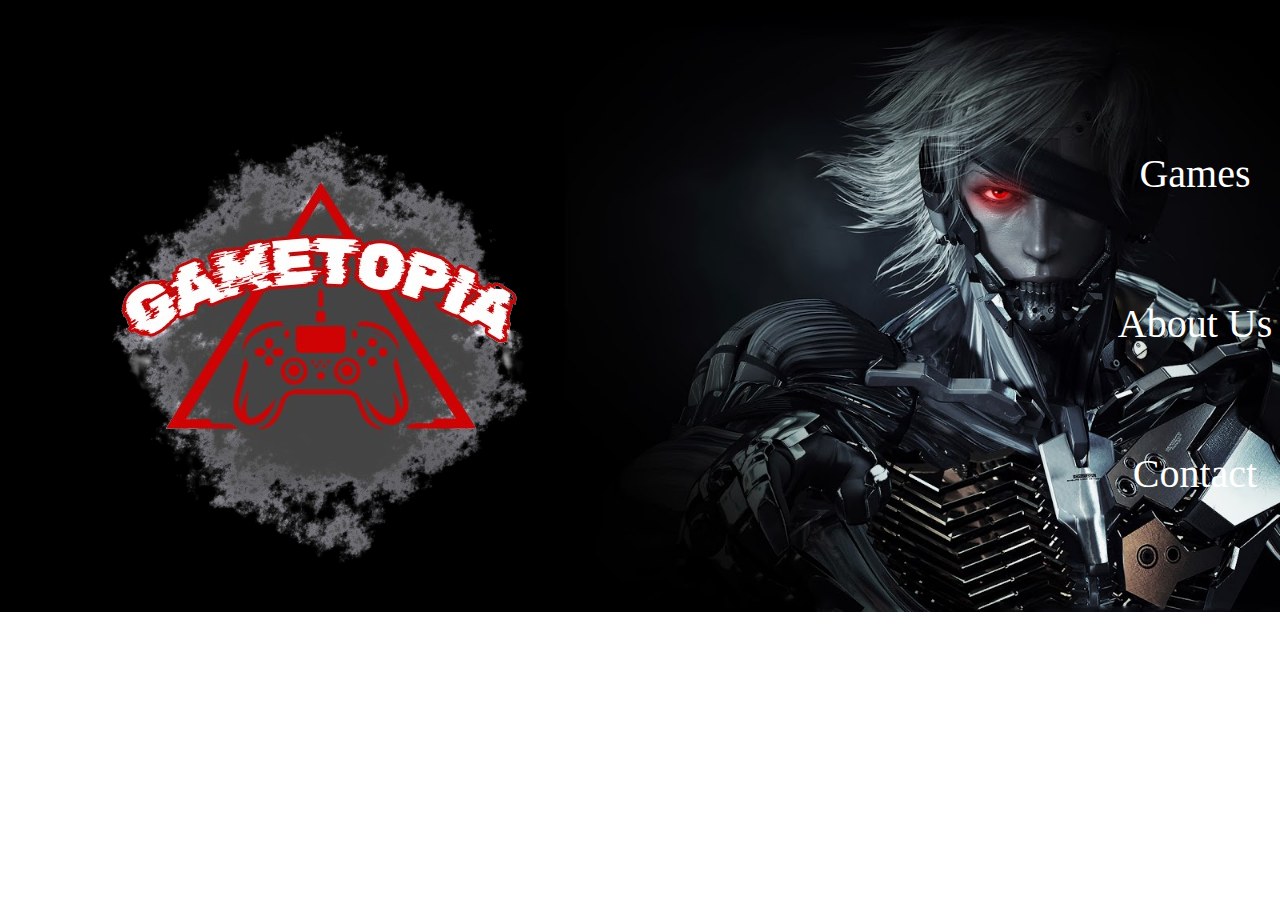
<file: index.html>
<!DOCTYPE html>
<html lang="en">
<head>
    <meta charset="UTF-8">
    <meta name="viewport" content="width=device-width, initial-scale=1.0">
    <link rel="stylesheet" href="./CSS/CSS.css">
    <title>Document</title>
</head>
<body>
    <img src="./IMG/Gametopia.png" style="margin-top: 5%; margin-left: 5%;">
    
    <div id="mySidenav" class="sidenav">
        <a href="Untitled-1.html" id="Games">Games</a>
        <a href="about us.html" id="About">About Us</a>
        <a href="contact us.html" id="Help">Contact</a>
        <a href="index.html" id="Upload">Home</a>
      </div>

    <br>
    <br>
    <br>
    
   

    
</body>
</html>
   
    <!-- <a href="https://www.youtube.com/channel/UCbIRcFSpad7ccK9si5D78eg" style="margin-left: 100px;">
        <img src="youtube.png" alt="youtube" style="width: 200px; height: 200px;">
    </a> -->
    <!-- <a href="https://twitter.com/KamotTech" style="margin-left: 100px;">
        <img src="twitter.png" alt="twitter" style="width: 200px; height: 200px;">
    </a> -->
    
    <!-- <a href="https://www.tiktok.com/@kamottech" style="margin-left: 350px;">
        <img src="tiktok.png" alt="tiktok" style="width: 200px; height: 200px;">
    </a> -->
    <!-- <a href="https://github.com/Kamot-Tech" style="margin-left: 100px;">
        <img src="github.png" alt="github" style="width: 100px; height: 100px;">
    </a>
    <a href="threads.net/@kamottech" style="margin-left: 100px;">
        <img src="threads.png" alt="threads" style="width: 100px; height: 100px;">
    </a> -->
    <!-- <a href="https://kamot-tech.itch.io/" style="margin-left: 500px;">
        <img src="itch.png" alt="itch" style="width: 200px; height: 200px;">
    </a> -->
    <!-- <a href="https://www.pinterest.ph/kamottech/" style="margin-left: 100px;">
        <img src="pinterest.png" alt="pinterest" style="width: 200px; height: 200px;">
        <br>
    </a> -->
    <!-- <a href="https://ko-fi.com/kamottech#paypalModal" style="margin-left: 100px;">
        <img src="kofi.png" alt="ko-fi" style="width: 100px; height: 100px;">
    </a> -->
</file>
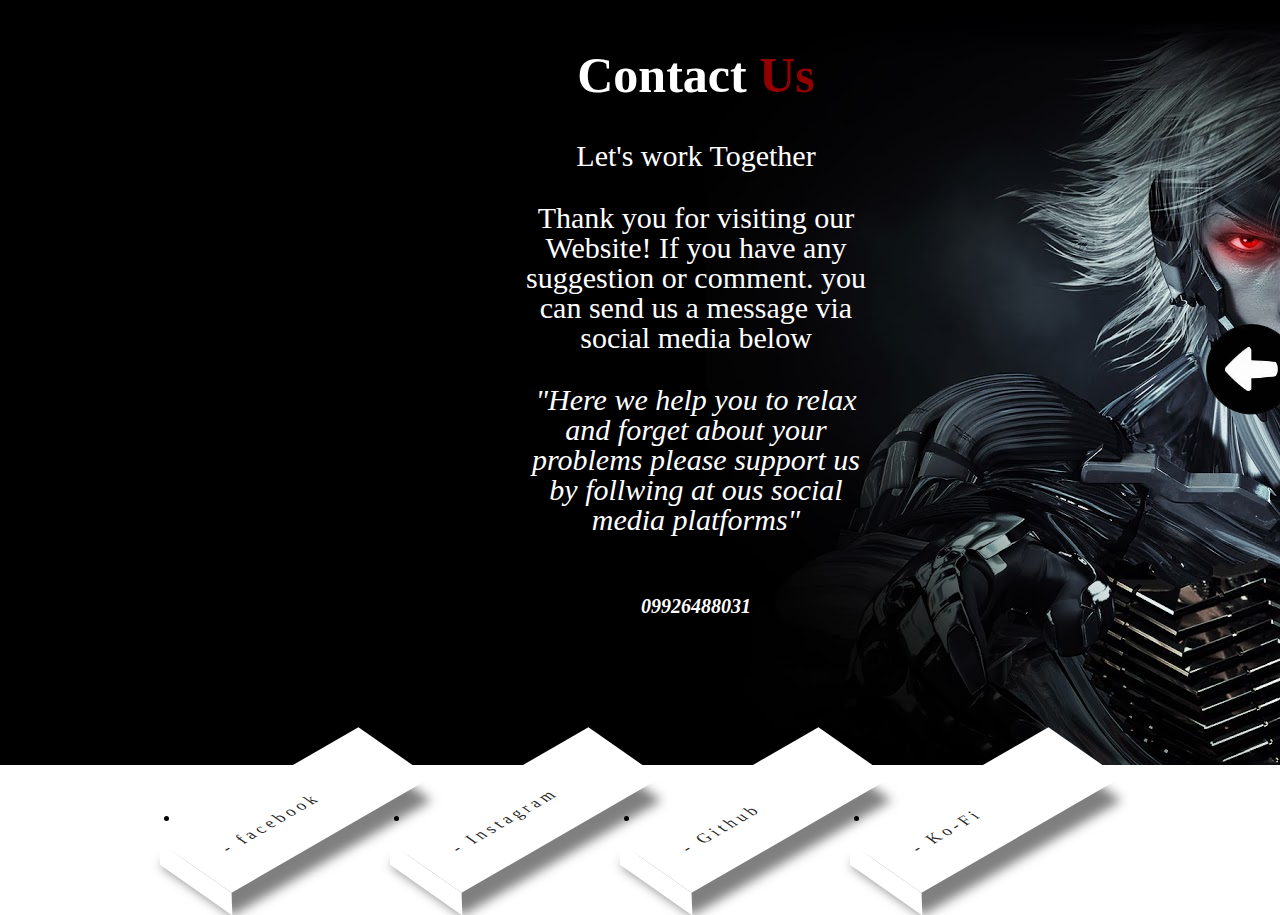
<file: contact us.html>
<!DOCTYPE html>
<html lang="en">
<head>
    <meta charset="UTF-8">
    <meta name="viewport" content="width=device-width, initial-scale=1.0">
    <link rel="stylesheet" href="./CSS/contact us.css">
    <title>Contact</title>
</head>
<body>
    
    <section class="contact" id="contact">
        <div class="contact-text">
             <h2>Contact <span>Us</span></h2>
           
            <p style="font-size: 30px ;">Let's work Together</p>
            <p style="font-size: 30px;">Thank you for visiting our Website! If you have any suggestion or comment. you can send us a message via social media below</p>
            <p style="font-size: 30px;"><i>
                "Here we help you to relax and forget about your problems please support us by follwing at ous social media platforms"</i></p>
            <div class="contact-list">
                <li><i class='bx bxs-send' style="color: white;"></i></li>
                <li><i class='bx bxs-phone' style="color: white;">09926488031</i> </li>
            </div>
           
            
        </div>
        <div>
            <ul>
                <li>
                    <a href="https://www.facebook.com/profile.php?id=61557777710440" >
                        <i class="fa fa facebook" aria-hidden="true"></i>
                        <span> - facebook </span>
                    </a>
                </li>
                <li>
                <a href="https://www.instagram.com/kamottech/">
                   <i class="fa fa instagram" aria-hidden="true"></i>
                   <span> - Instagram </span>
                </a>
                 
                </li>
        
                <li>
                    <a href="https://github.com/Kamot-Tech">
                       <i class="fa fa github" aria-hidden="true"></i>
                       <span> - Github </span>
                    </a>
                    </li>
                    
                    <li>
                        <a href="https://ko-fi.com/kamottech#paypalModal">
                           <i class="fa fa ko-fi" aria-hidden="true"></i>
                           <span> - Ko-Fi </span>
                         
                        </li>
                
            </ul>
            <a href="index.html">
                <img src="./IMG/back.png" style="width: 100px; height: 10  0px; margin-top: 20%; margin-left: 80%;">
                <br>
            
            </a> 
        </div>
        

        
        
    </section>
   
</body>
</html>
</file>
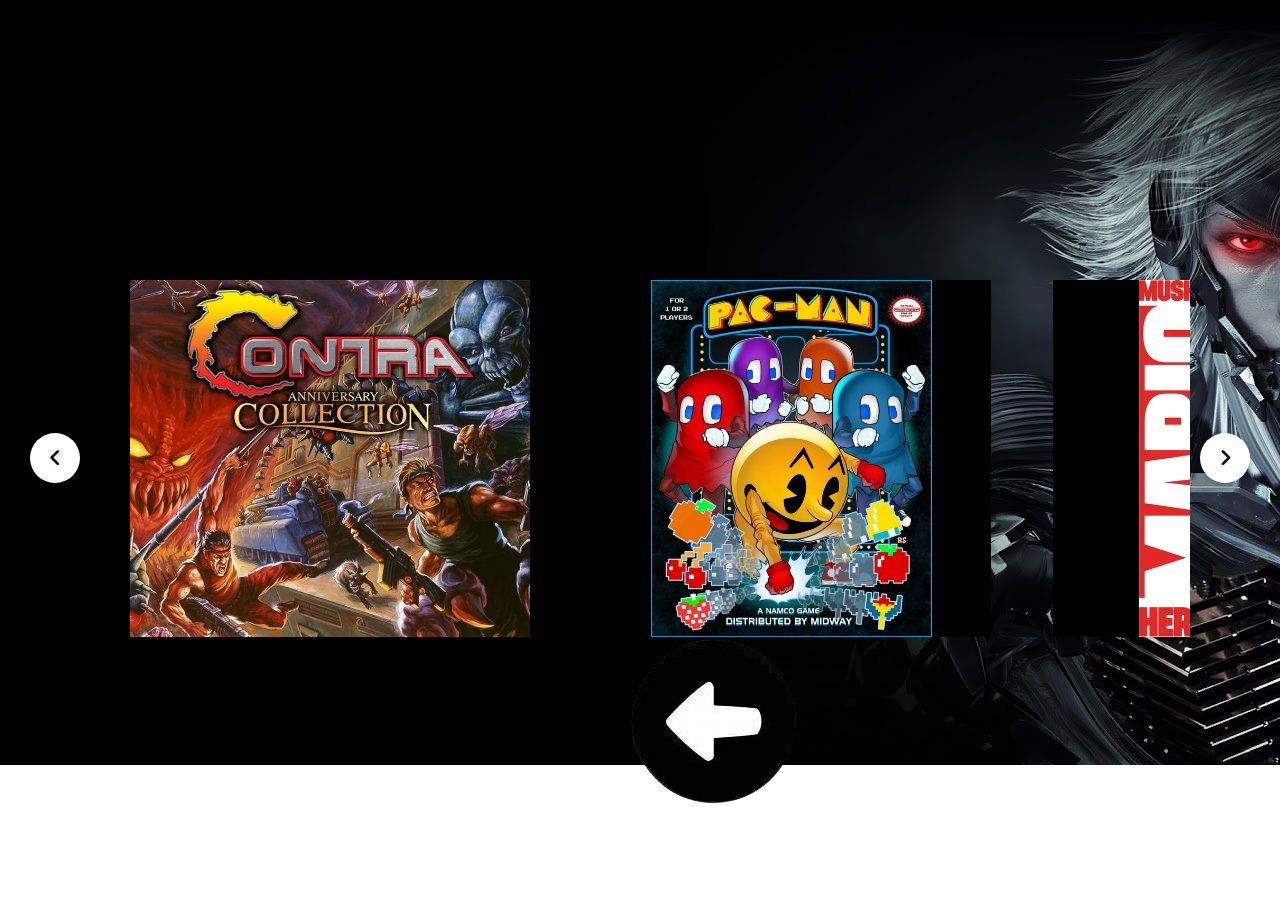
<file: Untitled-1.html>
<!DOCTYPE html>
<html lang="en">
<head>
    <meta charset="UTF-8">
    <meta name="viewport" content="width=device-width, initial-scale=1.0">
    <link rel="stylesheet" href="./CSS/Untitled-1.css">
    <link rel="stylesheet" href="https://cdnjs.cloudflare.com/ajax/libs/font-awesome/6.3.0/css/all.min.css">
    <script src="./JS/Untitled-1.js" defer></script>
    <title>Document</title>
</head>
<body>
    
    <div class="center">
        <a href="index.html">
            <img src="./IMG/back.png">
        </a>
    </div>

    <div class="wrapper">
        <i id="left" class="fa-solid fa-angle-left"></i>
        <ul class="carousel">
            <li class="card">
                <a href="https://play-contra.com/">
                    <div class="img"><img src="./IMG/contra.webp" alt="Contra"></div>
                </a>
            </li>
            <li class="card">
                <a href="https://www.crazygames.com/game/pacman">
                    <div class="img"><img src="./IMG/Pacman.jpg" alt="Pacman"></div>
                </a>
            </li>
            <li class="card">
                <a href="https://supermarioplay.com/">
                    <div class="img"><img src="./IMG/mario.webp" alt="Mario"></div>
                </a>
            </li>
            <li class="card">
                <a href="https://incrediboxgame.io/tekken-7/">
                    <div class="img"><img src="./IMG/tekken-7.jpg" alt="Tekken"></div>
                </a>
            </li>
            <li class="card">
                <a href="https://gamesfrog.com/games/nds/call-of-duty-black-ops">
                    <div class="img"><img src="./IMG/COD.webp" alt="COD"></div>
                </a>
            </li>
            <li class="card">
                <a href="https://www.callofduty.com/content/atvi/callofduty/warzone/web/en/landing.html">
                    <div class="img"><img src="./IMG/cCOD.png" alt="COD"></div>
                </a>
            </li>
            <li class="card">
                <a href="https://store.steampowered.com/app/1240440/Halo_Infinite/">
                    <div class="img"><img src="./IMG/halo.jpeg" alt="HALO"></div>
                </a>
            </li>
            <li class="card">
                <a href="https://playclassic.games/games/real-time-strategy-dos-games-online/play-command-and-conquer-online/">
                    <div class="img"><img src="./IMG/Command-and-Conquer.jpg" alt="CC"></div>
                </a>
            </li>
            <i id="right" class="fa-solid fa-angle-right"></i>
           
            <!-- <li class="card">
                <a href="https://play-contra.com/">
                    <div class="img"><img src="IMG/cCOD.png" alt="Contra"></div>
                </a>
            </li> -->
        </ul>
    </div>
    
   
</body>
</html>
</file>
<file: CSS/CSS.css>
body{
    background-repeat: no-repeat;
    background-attachment: fixed;
    background-image:url('./IMG/BG.jpg');
    background-size: 100%;
    align-items: center;
    
}



#first{
    display: block;
    margin-left: auto;
    margin-right: auto;
    align-items: center;
}
h1{
    font-family: fantasy;
    text-align: left;
    margin-left: 50px;
    color: white;
    font-size: 200px;
    text-shadow: black;
   
}
#mySidenav a {
    position: absolute;
    right: -80px;
    transition: 0.3s;
    padding: 15px;
    width: 300px;
    height: 75px;
    text-decoration: none;
    font-size: 40px;
    
    color: white;
    border-radius: 0 5px 5px 0;
    padding-top: 100px;
    text-align: center;
  }
  
  #mySidenav a:hover {
    right: 0;
  }
  
  #Games {
     
    top: 50px;
    right: 0%;
    /* background-color: #04AA6D; */
    background-color: transparent;
  }
  
  #About {
    top: 200px;
    right: 0%;
    background-color: transparent;
  }
  
  
  
  #Help {
    top: 350px;
    right: 0%;
    background-color: transparent;
  }
  #Upload {
    top: 530px;
    right: 0%;
    background-color: transparent;
  }
  .top-container {
    width: 100%;
    background-color: #f0f0f0;
    padding: 20px;
    text-align: center;
    box-shadow: 0 4px 8px rgba(0, 0, 0, 0.1);
    transition: opacity 0.3s ease-in-out;
    opacity: 1;
}
.hidden {
    opacity: 0;
}
</file>
<file: CSS/contact us.css>
body{
    background-repeat: no-repeat;
    background-attachment: fixed;
    background-image:url('./IMG/BG.jpg') ;
    align-items: center;
   
    padding-top: 0%;
    padding-left: 0%;
    padding-right: 0%;
    padding-bottom: 0%;
    justify-content: center;
    text-align: center;
    margin-left: 500px;
  }

.contact {
    display: grid;
    grid-template-columns: repeat(2, 1fr);
    align-items: center;
    gap: 3rem;
    padding-left: 20px;
    margin-top: 0px;
}

.contact-text h2 {
    font-size: 50px;
    line-height: 1;
    text-align: center;
    color: rgb(255, 255, 255);
}

.contact-text h2 span{
    color: rgb(147, 0, 0);
}

.contact-text h4 {
    margin: 15px 0;
    color: rgb(255, 255, 255);
    font-size: 20px;
    font-weight: 600;
}

.contact-text p {
    color: rgb(255, 255, 255);
    font-size: 20px;
    line-height: 30px;
    margin-bottom: 2rem;
}

.contact-list {
    margin-bottom: 3rem;
}

.contact-list li {
    margin-bottom: 10px;
    display: block;
}

.contact-list li {
    margin-bottom: 10px;
    display: block;
}

.contact-list i {
    display: inline-block;
    color: aqua;
    font-size: 20px;
    font-weight: 600;
    transition:  all .40s ease;
}

.contact-list li a:hover {
    transform: scale(1.01) translateY(-5px);
    color: aqua;
}

.contact-icon i {
    display: inline-flex;
    justify-content: center;
    align-items: center;
    width: 40px;
    height: 40px;
    background: transparent;
    border: 2px solid aqua;
    border-radius: 50%;
    font-size: 20px;
    color: aqua;
    text-decoration: none;
    margin: 30px 15px 30px 0;
    transition: .5s ease;
    opacity: 0;
    animation: slideLeft 1s ease forwards;
    animation-delay: calc(.2s *var(--1));
}

.contact-icon i:hover {
    background: aqua;
    color: #000;
    box-shadow:  0 0 20px aqua;
}


ul{
    position: absolute; 
    top: 90%;
    left: 50%;
    transform: translate(-50%, -50%);
    display: flex;
    margin: 0;
    padding: 0;
  }

  ul li a .fa{
    font-size: 40px;
    color: #262626;
    line-height: 80px;
    transition: 0.5s;
    padding-right: 14px;
  }

  ul li a span{
    padding: 0;
    margin: 0;
    position: absolute;
    top: 30px;
    color: #262626;
    letter-spacing: 4px;
    transition: 0.5s;
  }

  ul li a{
    text-decoration: none;
    display: absolute;  
    display: block;
    width: 210px;
    height: 80px;
    background: white;
    text-align: left;
    padding-left: 20px;
    transform: rotate(-30deg) skew(25deg) translate(0,0);
    transition: 0.5s;
    box-shadow:   -20px 20px 10px rgba(0, 0, 0, 0.5);
  }

  ul li a:before{
    content: "";  
    position: absolute;
    top: 10px;
    left: -20px;
    height: 100%;
    width: 20px;
      background: #ffffff;
     transition: transform 0.5s;
      transform: rotate(0deg) skewY(-45deg);
  }

  ul li a:active {
    transform: rotate(-30deg) skew(25deg) translate(5px, 5px);
    box-shadow: -15px 15px 10px rgba(0, 0, 0, 0.5);
}

ul li a:active:before {
    transform: rotate(0deg) skewY(-45deg) translate(5px, 5px);  
}
p{
    font-size: 30px;
}
</file>
<file: CSS/Untitled-1.css>
body{
    display: flex;
    align-items: center;
    justify-content: center;
    min-height: 100vh;
    padding: 0 35px;
    background-repeat: no-repeat;
    background-attachment: fixed;
    /* background-size: 1600px; */
    background-image: url('./IMG/BG.jpg');
    
}
.wrapper{
    max-height: 1100px;
    max-width: 1100px;
    width: 100%;
    height: 100%;
    position: relative;


}
.wrapper i{
    height: 50px;
    width: 50px;
    background: #fff;
    text-align: center;
    line-height: 50px;
    border-radius: 50%;
    cursor: pointer;
    position: absolute;
    top: 50%;
    font-size: 1.25rem;
    transform: translateY(-50%);
    box-shadow: 0 3px 6px rgba(0, 0, 0, 0.23);
}
.wrapper i:first-child {
    left: -60px;
 }
 .wrapper i:last-child {
    right: -60px;
 }
.wrapper .carousel{
    display: grid;
    grid-auto-flow: column;
    grid-auto-columns: calc((100% / 3) - 12px);
    gap: 120px;
    overflow:hidden;
    scroll-behavior: smooth;
    
}

.carousel .card{
    height: 342px;
    list-style: none;
    background: #fff;
    border-radius: 8px;
    display: flex;
    cursor: pointer;
    padding-bottom: 15px;
    align-items: top ;
    justify-content: top ;
    flex-direction: top ;

}
.card .img {
    /* background: #8B53FF; */
    width: 148px;
height: 200px;
}
.card .img img{
width: 400px;
height: 357px;
object-fit: cover;
/* border-radius: 50%; */
}
@media screen  and (max-width: 900px) {
    .wrapper .carousel{
    grid-auto-columns: 100%;
    }
}

.center {
    width: 30px; 
    height: 30px;
    position: fixed;
    margin-top: 380px; 
  }
</file>
